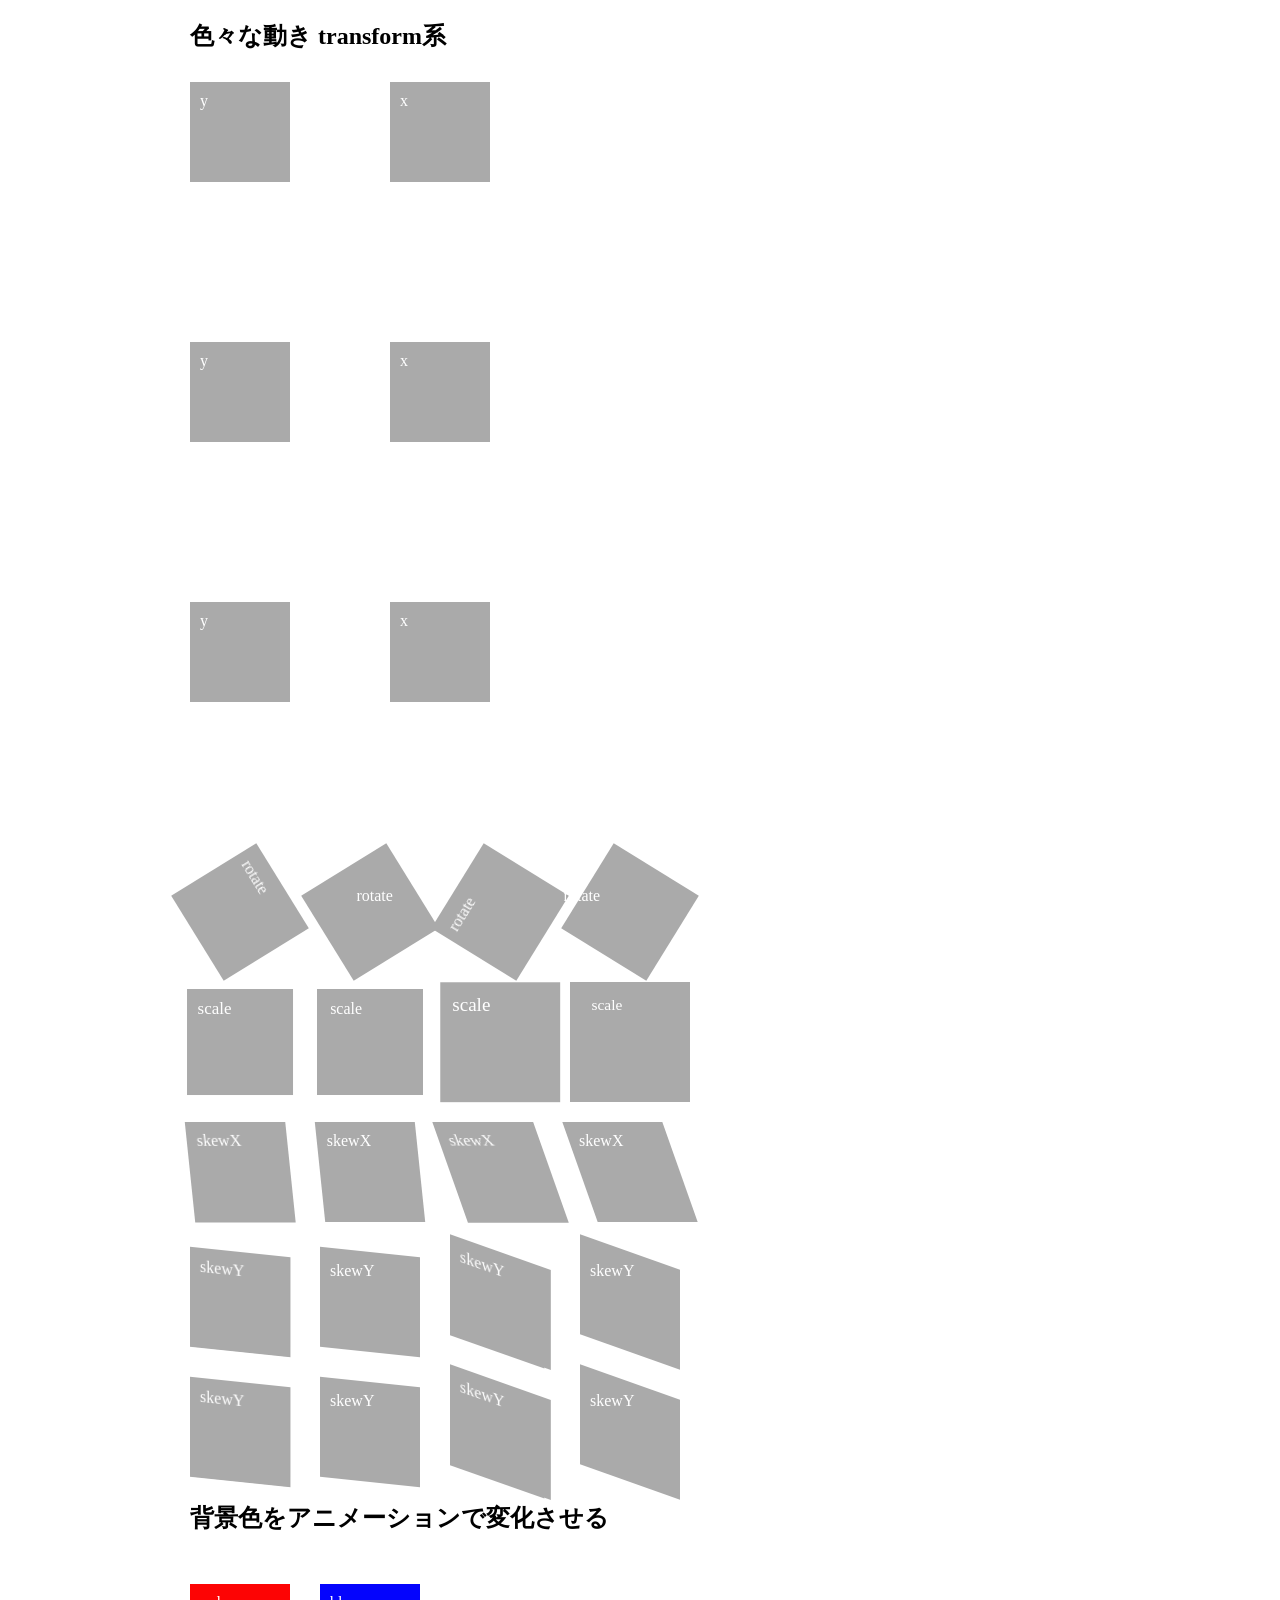
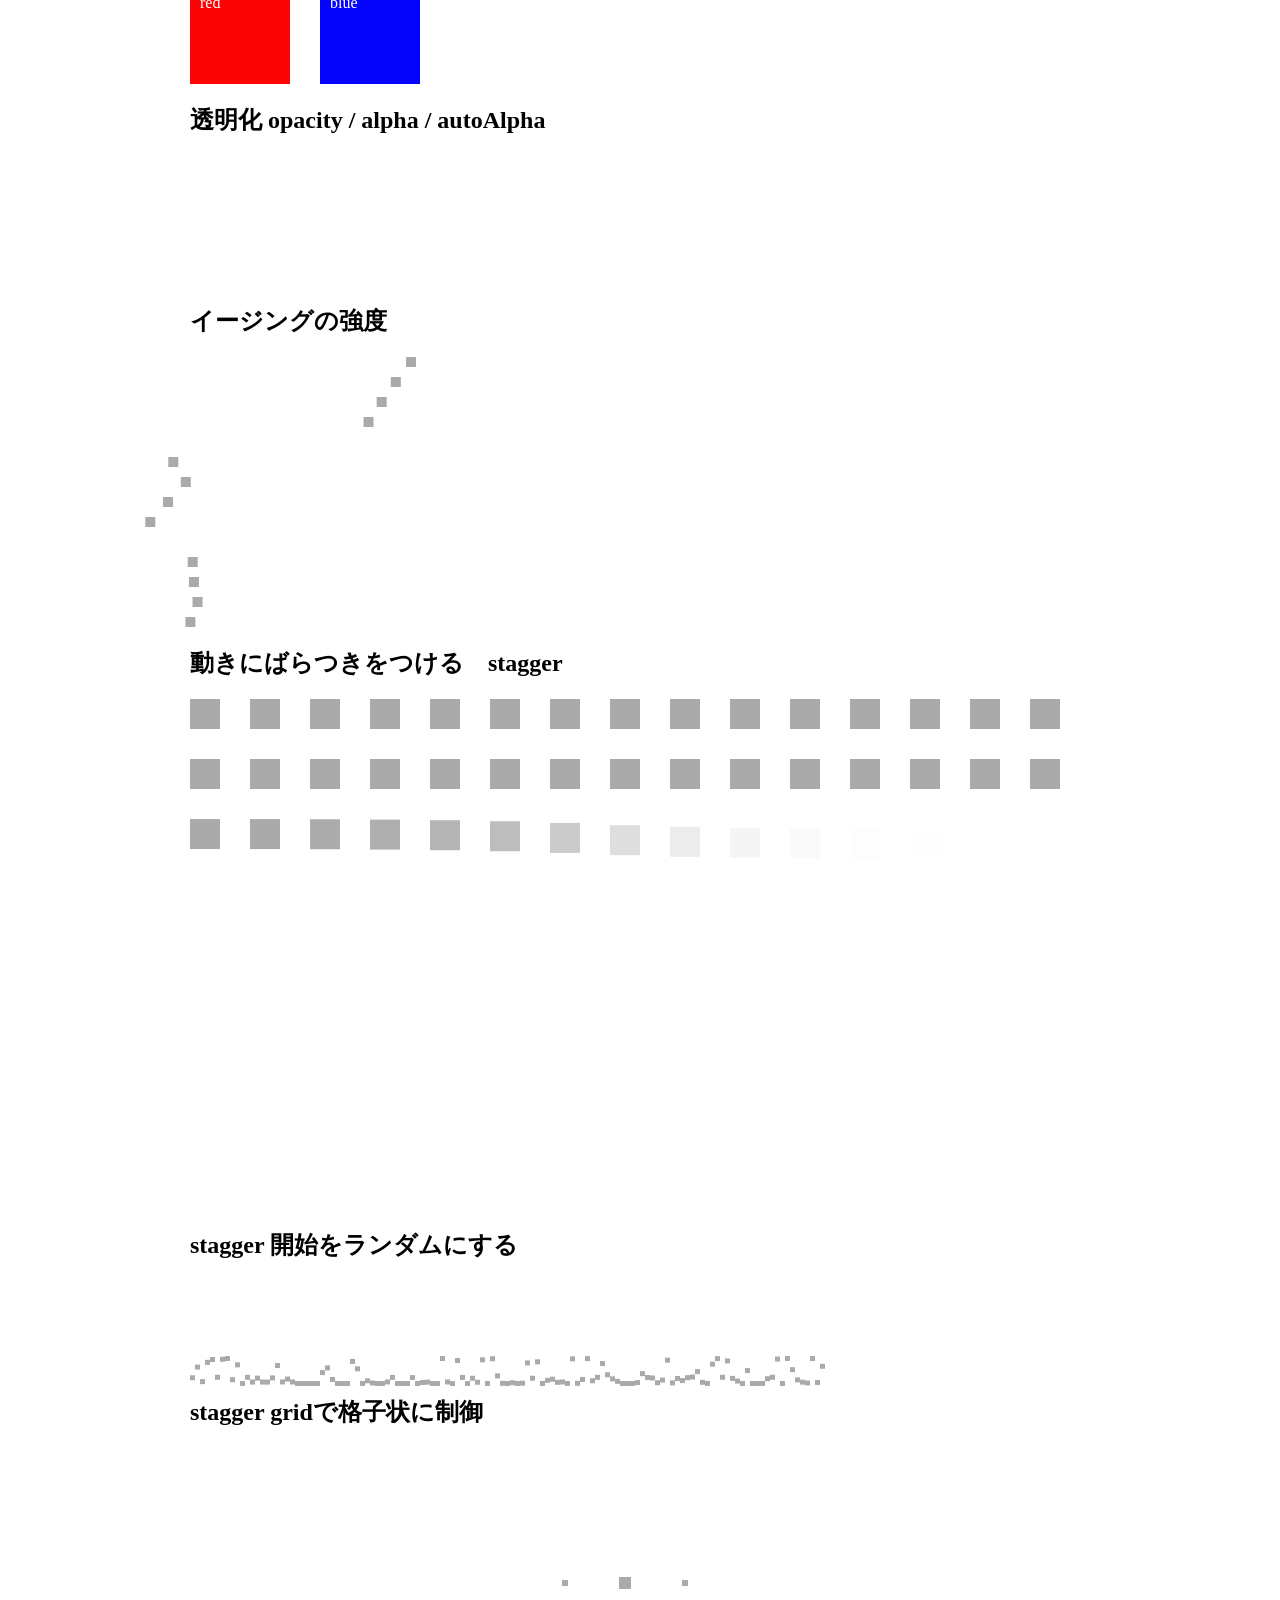
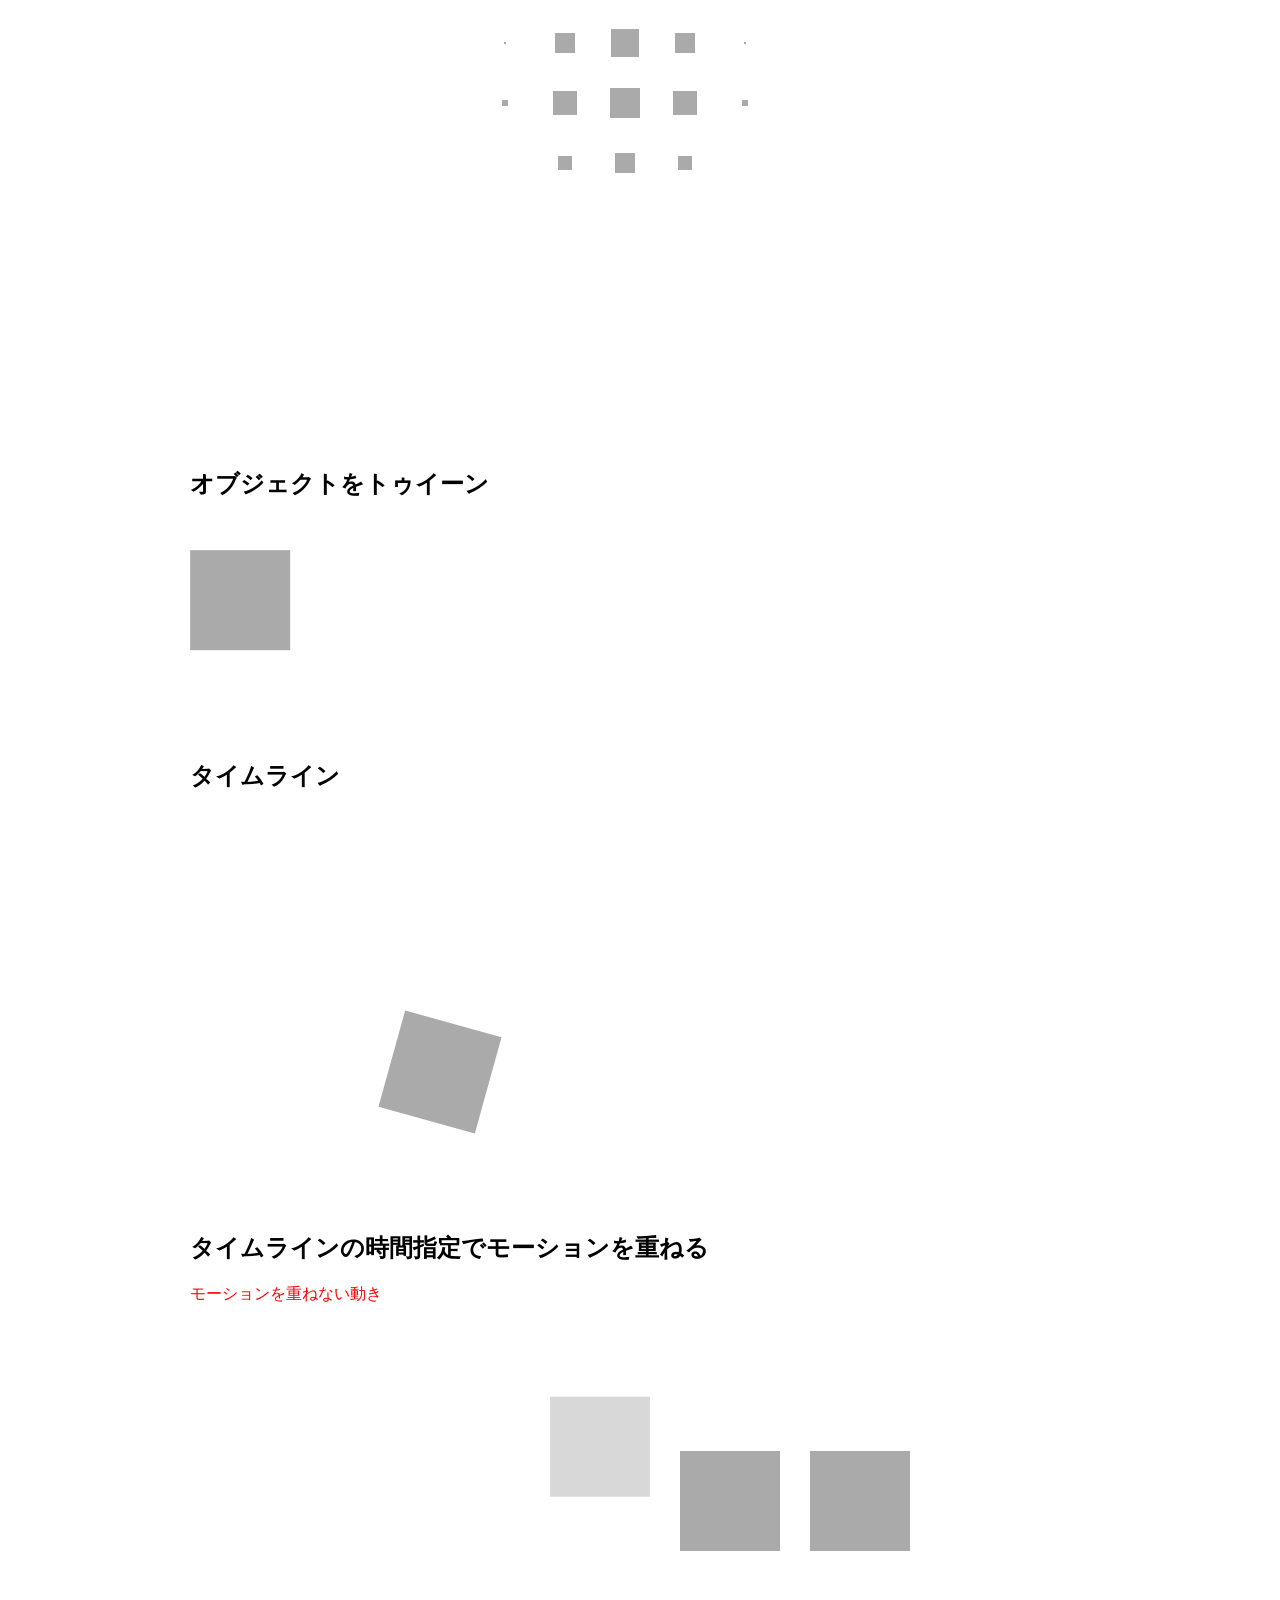
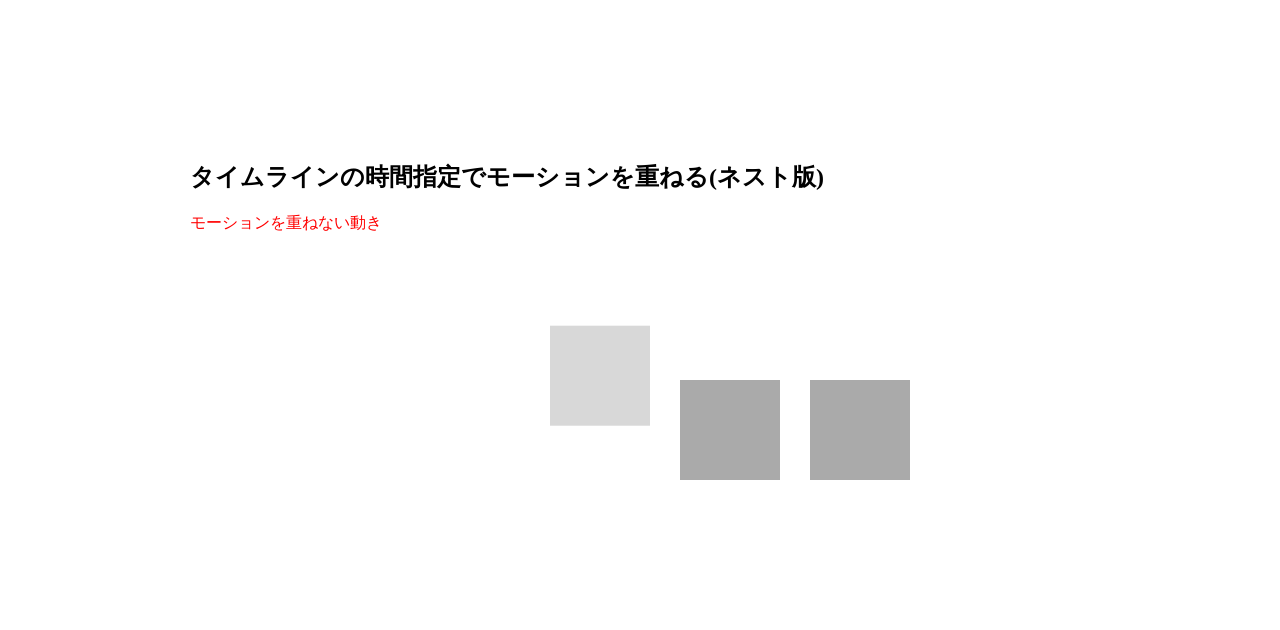
<file: sandbox/index.html>
<!DOCTYPE html>
<html lang="ja" prefix="og: https://ogp.me/ns#">

<head>
	<meta charset="UTF-8">
	<meta name="viewport" content="width=device-width,initial-scale=1">
	<meta name="format-detection" content="telephone=no">

	<!-- noindex,nofollow -->
	<meta name="robots" content="noindex,nofollow">

	<!-- ページ属性情報 -->
	<title>タイトルタイトルタイトル</title>
	<meta name="description" content="詳細説明詳細説明詳細説明">

	<!-- OGP -->
	<meta property="og:locale" content="ja_JP">
	<meta property="og:url" content="ページのURL(絶対パス)">
	<meta property="og:type" content="ページの種類(website or blog or article)">
	<meta property="og:title" content="タイトル">
	<meta property="og:description" content="説明文">
	<meta property="og:site_name" content="Webサイト名">
	<meta property="og:image" content="表示したいサムネイル画像のURL">
	<meta property="og:image:width" content="1200">
	<meta property="og:image:height" content="630">
	<meta name="twitter:card" content="カードの大きさ(summary or summary_large_image)">

	<!-- favicon -->
	<link rel="icon" href="./assets/img/favicon.ico">
	<link rel="apple-touch-icon" sizes="180x180" href="">

	<!-- css -->
	<link rel="stylesheet" href="./assets/css/style.css">
</head>
<body>
	<div class="inner">
		<h2>色々な動き transform系</h2>
		<div class="box --x">x</div>
		<div class="box --y">y</div>
		<div class="box --x --repeat">x</div>
		<div class="box --y --repeat">y</div>
		<div class="box --x --repeat-yoyo">x</div>
		<div class="box --y --repeat-yoyo">y</div>
		<div class="flex">
			<div class="box --rotate">rotate</div>
			<div class="box --rotate"><div class="text">rotate</div></div>
			<div class="box --rotate-yoyo">rotate</div>
			<div class="box --rotate-yoyo"><div class="text">rotate</div></div>
		</div>
		<div class="flex">
			<div class="box --scale">scale</div>
			<div class="box --scale"><div class="text">scale</div></div>
			<div class="box --scale-yoyo">scale</div>
			<div class="box --scale-yoyo"><div class="text">scale</div></div>
	</div>
	<div class="flex">
		<div class="box --skewX">skewX</div>
		<div class="box --skewX"><div class="text">skewX</div></div>
		<div class="box --skewX-yoyo">skewX</div>
		<div class="box --skewX-yoyo"><div class="text">skewX</div></div>
	</div>

	<div class="flex">
		<div class="box --skewY">skewY</div>
		<div class="box --skewY"><div class="text">skewY</div></div>
		<div class="box --skewY-yoyo">skewY</div>
		<div class="box --skewY-yoyo"><div class="text">skewY</div></div>
	</div>
	<div class="flex">
		<div class="box --skewY">skewY</div>
		<div class="box --skewY"><div class="text">skewY</div></div>
		<div class="box --skewY-yoyo">skewY</div>
		<div class="box --skewY-yoyo"><div class="text">skewY</div></div>
	</div>
	<h2>背景色をアニメーションで変化させる</h2>
	<div class="flex">
		<div class="box --red-yoyo">red</div>
		<div class="box --blue-yoyo"><div class="text">blue</div></div>
	</div>
	<h2>透明化 opacity / alpha / autoAlpha</h2>
	<div class="flex">
		<div class="box --opacity-yoyo">opacity</div>
		<div class="box --alpha-yoyo">alpha</div>
		<div class="box --autoAlpha-yoyo"><div class="text">autoAlpha</div></div>
	</div>
	<h2>イージングの強度</h2>
	<div class="">
		<div class="box2 --ease-yoyo --power1"></div>
		<div class="box2 --ease-yoyo --power2"></div>
		<div class="box2 --ease-yoyo --power3"></div>
		<div class="box2 --ease-yoyo --power4"></div>
	</div>
	<div class="" style="margin-top: 30px">
		<div class="box2 --ease --back"></div>
		<div class="box2 --ease --back1"></div>
		<div class="box2 --ease --back2"></div>
		<div class="box2 --ease --back3"></div>
	</div>
	<div class="" style="margin-top: 30px">
		<div class="box2 --ease --elastic"></div>
		<div class="box2 --ease --elastic1"></div>
		<div class="box2 --ease --elastic2"></div>
		<div class="box2 --ease --elastic3"></div>
	</div>

	<h2>動きにばらつきをつける　stagger</h2>
	<div class="flex">
		<div class="box3 --stagger"></div><div class="box3 --stagger"></div><div class="box3 --stagger"></div><div class="box3 --stagger"></div><div class="box3 --stagger"></div><div class="box3 --stagger"></div><div class="box3 --stagger"></div><div class="box3 --stagger"></div><div class="box3 --stagger"></div><div class="box3 --stagger"></div><div class="box3 --stagger"></div><div class="box3 --stagger"></div><div class="box3 --stagger"></div><div class="box3 --stagger"></div><div class="box3 --stagger"></div><div class="box3 --stagger"></div><div class="box3 --stagger"></div><div class="box3 --stagger"></div><div class="box3 --stagger"></div><div class="box3 --stagger"></div><div class="box3 --stagger"></div><div class="box3 --stagger"></div><div class="box3 --stagger"></div><div class="box3 --stagger"></div><div class="box3 --stagger"></div><div class="box3 --stagger"></div><div class="box3 --stagger"></div><div class="box3 --stagger"></div><div class="box3 --stagger"></div><div class="box3 --stagger"></div><div class="box3 --stagger"></div><div class="box3 --stagger"></div><div class="box3 --stagger"></div><div class="box3 --stagger"></div><div class="box3 --stagger"></div><div class="box3 --stagger"></div><div class="box3 --stagger"></div><div class="box3 --stagger"></div><div class="box3 --stagger"></div><div class="box3 --stagger"></div><div class="box3 --stagger"></div><div class="box3 --stagger"></div><div class="box3 --stagger"></div><div class="box3 --stagger"></div><div class="box3 --stagger"></div><div class="box3 --stagger"></div><div class="box3 --stagger"></div><div class="box3 --stagger"></div><div class="box3 --stagger"></div><div class="box3 --stagger"></div><div class="box3 --stagger"></div><div class="box3 --stagger"></div><div class="box3 --stagger"></div><div class="box3 --stagger"></div><div class="box3 --stagger"></div><div class="box3 --stagger"></div><div class="box3 --stagger"></div><div class="box3 --stagger"></div><div class="box3 --stagger"></div><div class="box3 --stagger"></div><div class="box3 --stagger"></div><div class="box3 --stagger"></div><div class="box3 --stagger"></div><div class="box3 --stagger"></div><div class="box3 --stagger"></div><div class="box3 --stagger"></div><div class="box3 --stagger"></div><div class="box3 --stagger"></div><div class="box3 --stagger"></div><div class="box3 --stagger"></div><div class="box3 --stagger"></div><div class="box3 --stagger"></div><div class="box3 --stagger"></div><div class="box3 --stagger"></div><div class="box3 --stagger"></div><div class="box3 --stagger"></div><div class="box3 --stagger"></div><div class="box3 --stagger"></div><div class="box3 --stagger"></div><div class="box3 --stagger"></div><div class="box3 --stagger"></div><div class="box3 --stagger"></div><div class="box3 --stagger"></div><div class="box3 --stagger"></div><div class="box3 --stagger"></div><div class="box3 --stagger"></div><div class="box3 --stagger"></div><div class="box3 --stagger"></div><div class="box3 --stagger"></div><div class="box3 --stagger"></div><div class="box3 --stagger"></div><div class="box3 --stagger"></div><div class="box3 --stagger"></div><div class="box3 --stagger"></div><div class="box3 --stagger"></div><div class="box3 --stagger"></div><div class="box3 --stagger"></div><div class="box3 --stagger"></div><div class="box3 --stagger"></div><div class="box3 --stagger"></div><div class="box3 --stagger"></div><div class="box3 --stagger"></div><div class="box3 --stagger"></div><div class="box3 --stagger"></div><div class="box3 --stagger"></div><div class="box3 --stagger"></div><div class="box3 --stagger"></div><div class="box3 --stagger"></div><div class="box3 --stagger"></div><div class="box3 --stagger"></div><div class="box3 --stagger"></div><div class="box3 --stagger"></div><div class="box3 --stagger"></div><div class="box3 --stagger"></div><div class="box3 --stagger"></div><div class="box3 --stagger"></div><div class="box3 --stagger"></div><div class="box3 --stagger"></div><div class="box3 --stagger"></div><div class="box3 --stagger"></div><div class="box3 --stagger"></div><div class="box3 --stagger"></div><div class="box3 --stagger"></div><div class="box3 --stagger"></div><div class="box3 --stagger"></div><div class="box3 --stagger"></div><div class="box3 --stagger"></div>
	</div>

	<h2>stagger 開始をランダムにする</h2>
	<div class="flex2">
		<div class="box4 --stagger-random"></div><div class="box4 --stagger-random"></div><div class="box4 --stagger-random"></div><div class="box4 --stagger-random"></div><div class="box4 --stagger-random"></div><div class="box4 --stagger-random"></div><div class="box4 --stagger-random"></div><div class="box4 --stagger-random"></div><div class="box4 --stagger-random"></div><div class="box4 --stagger-random"></div><div class="box4 --stagger-random"></div><div class="box4 --stagger-random"></div><div class="box4 --stagger-random"></div><div class="box4 --stagger-random"></div><div class="box4 --stagger-random"></div><div class="box4 --stagger-random"></div><div class="box4 --stagger-random"></div><div class="box4 --stagger-random"></div><div class="box4 --stagger-random"></div><div class="box4 --stagger-random"></div><div class="box4 --stagger-random"></div><div class="box4 --stagger-random"></div><div class="box4 --stagger-random"></div><div class="box4 --stagger-random"></div><div class="box4 --stagger-random"></div><div class="box4 --stagger-random"></div><div class="box4 --stagger-random"></div><div class="box4 --stagger-random"></div><div class="box4 --stagger-random"></div><div class="box4 --stagger-random"></div><div class="box4 --stagger-random"></div><div class="box4 --stagger-random"></div><div class="box4 --stagger-random"></div><div class="box4 --stagger-random"></div><div class="box4 --stagger-random"></div><div class="box4 --stagger-random"></div><div class="box4 --stagger-random"></div><div class="box4 --stagger-random"></div><div class="box4 --stagger-random"></div><div class="box4 --stagger-random"></div><div class="box4 --stagger-random"></div><div class="box4 --stagger-random"></div><div class="box4 --stagger-random"></div><div class="box4 --stagger-random"></div><div class="box4 --stagger-random"></div><div class="box4 --stagger-random"></div><div class="box4 --stagger-random"></div><div class="box4 --stagger-random"></div><div class="box4 --stagger-random"></div><div class="box4 --stagger-random"></div><div class="box4 --stagger-random"></div><div class="box4 --stagger-random"></div><div class="box4 --stagger-random"></div><div class="box4 --stagger-random"></div><div class="box4 --stagger-random"></div><div class="box4 --stagger-random"></div><div class="box4 --stagger-random"></div><div class="box4 --stagger-random"></div><div class="box4 --stagger-random"></div><div class="box4 --stagger-random"></div><div class="box4 --stagger-random"></div><div class="box4 --stagger-random"></div><div class="box4 --stagger-random"></div><div class="box4 --stagger-random"></div><div class="box4 --stagger-random"></div><div class="box4 --stagger-random"></div><div class="box4 --stagger-random"></div><div class="box4 --stagger-random"></div><div class="box4 --stagger-random"></div><div class="box4 --stagger-random"></div><div class="box4 --stagger-random"></div><div class="box4 --stagger-random"></div><div class="box4 --stagger-random"></div><div class="box4 --stagger-random"></div><div class="box4 --stagger-random"></div><div class="box4 --stagger-random"></div><div class="box4 --stagger-random"></div><div class="box4 --stagger-random"></div><div class="box4 --stagger-random"></div><div class="box4 --stagger-random"></div><div class="box4 --stagger-random"></div><div class="box4 --stagger-random"></div><div class="box4 --stagger-random"></div><div class="box4 --stagger-random"></div><div class="box4 --stagger-random"></div><div class="box4 --stagger-random"></div><div class="box4 --stagger-random"></div><div class="box4 --stagger-random"></div><div class="box4 --stagger-random"></div><div class="box4 --stagger-random"></div><div class="box4 --stagger-random"></div><div class="box4 --stagger-random"></div><div class="box4 --stagger-random"></div><div class="box4 --stagger-random"></div><div class="box4 --stagger-random"></div><div class="box4 --stagger-random"></div><div class="box4 --stagger-random"></div><div class="box4 --stagger-random"></div><div class="box4 --stagger-random"></div><div class="box4 --stagger-random"></div><div class="box4 --stagger-random"></div><div class="box4 --stagger-random"></div><div class="box4 --stagger-random"></div><div class="box4 --stagger-random"></div><div class="box4 --stagger-random"></div><div class="box4 --stagger-random"></div><div class="box4 --stagger-random"></div><div class="box4 --stagger-random"></div><div class="box4 --stagger-random"></div><div class="box4 --stagger-random"></div><div class="box4 --stagger-random"></div><div class="box4 --stagger-random"></div><div class="box4 --stagger-random"></div><div class="box4 --stagger-random"></div><div class="box4 --stagger-random"></div><div class="box4 --stagger-random"></div><div class="box4 --stagger-random"></div><div class="box4 --stagger-random"></div><div class="box4 --stagger-random"></div><div class="box4 --stagger-random"></div><div class="box4 --stagger-random"></div><div class="box4 --stagger-random"></div><div class="box4 --stagger-random"></div><div class="box4 --stagger-random"></div><div class="box4 --stagger-random"></div><div class="box4 --stagger-random"></div><div class="box4 --stagger-random"></div>
	</div>

	<h2 style="margin-top: 110px;">stagger gridで格子状に制御</h2>
	<div class="flex">
		<div class="box3 --stagger-grid"></div><div class="box3 --stagger-grid"></div><div class="box3 --stagger-grid"></div><div class="box3 --stagger-grid"></div><div class="box3 --stagger-grid"></div><div class="box3 --stagger-grid"></div><div class="box3 --stagger-grid"></div><div class="box3 --stagger-grid"></div><div class="box3 --stagger-grid"></div><div class="box3 --stagger-grid"></div><div class="box3 --stagger-grid"></div><div class="box3 --stagger-grid"></div><div class="box3 --stagger-grid"></div><div class="box3 --stagger-grid"></div><div class="box3 --stagger-grid"></div><div class="box3 --stagger-grid"></div><div class="box3 --stagger-grid"></div><div class="box3 --stagger-grid"></div><div class="box3 --stagger-grid"></div><div class="box3 --stagger-grid"></div><div class="box3 --stagger-grid"></div><div class="box3 --stagger-grid"></div><div class="box3 --stagger-grid"></div><div class="box3 --stagger-grid"></div><div class="box3 --stagger-grid"></div><div class="box3 --stagger-grid"></div><div class="box3 --stagger-grid"></div><div class="box3 --stagger-grid"></div><div class="box3 --stagger-grid"></div><div class="box3 --stagger-grid"></div><div class="box3 --stagger-grid"></div><div class="box3 --stagger-grid"></div><div class="box3 --stagger-grid"></div><div class="box3 --stagger-grid"></div><div class="box3 --stagger-grid"></div><div class="box3 --stagger-grid"></div><div class="box3 --stagger-grid"></div><div class="box3 --stagger-grid"></div><div class="box3 --stagger-grid"></div><div class="box3 --stagger-grid"></div><div class="box3 --stagger-grid"></div><div class="box3 --stagger-grid"></div><div class="box3 --stagger-grid"></div><div class="box3 --stagger-grid"></div><div class="box3 --stagger-grid"></div><div class="box3 --stagger-grid"></div><div class="box3 --stagger-grid"></div><div class="box3 --stagger-grid"></div><div class="box3 --stagger-grid"></div><div class="box3 --stagger-grid"></div><div class="box3 --stagger-grid"></div><div class="box3 --stagger-grid"></div><div class="box3 --stagger-grid"></div><div class="box3 --stagger-grid"></div><div class="box3 --stagger-grid"></div><div class="box3 --stagger-grid"></div><div class="box3 --stagger-grid"></div><div class="box3 --stagger-grid"></div><div class="box3 --stagger-grid"></div><div class="box3 --stagger-grid"></div><div class="box3 --stagger-grid"></div><div class="box3 --stagger-grid"></div><div class="box3 --stagger-grid"></div><div class="box3 --stagger-grid"></div><div class="box3 --stagger-grid"></div><div class="box3 --stagger-grid"></div><div class="box3 --stagger-grid"></div><div class="box3 --stagger-grid"></div><div class="box3 --stagger-grid"></div><div class="box3 --stagger-grid"></div><div class="box3 --stagger-grid"></div><div class="box3 --stagger-grid"></div><div class="box3 --stagger-grid"></div><div class="box3 --stagger-grid"></div><div class="box3 --stagger-grid"></div><div class="box3 --stagger-grid"></div><div class="box3 --stagger-grid"></div><div class="box3 --stagger-grid"></div><div class="box3 --stagger-grid"></div><div class="box3 --stagger-grid"></div><div class="box3 --stagger-grid"></div><div class="box3 --stagger-grid"></div><div class="box3 --stagger-grid"></div><div class="box3 --stagger-grid"></div><div class="box3 --stagger-grid"></div><div class="box3 --stagger-grid"></div><div class="box3 --stagger-grid"></div><div class="box3 --stagger-grid"></div><div class="box3 --stagger-grid"></div><div class="box3 --stagger-grid"></div><div class="box3 --stagger-grid"></div><div class="box3 --stagger-grid"></div><div class="box3 --stagger-grid"></div><div class="box3 --stagger-grid"></div><div class="box3 --stagger-grid"></div><div class="box3 --stagger-grid"></div><div class="box3 --stagger-grid"></div><div class="box3 --stagger-grid"></div><div class="box3 --stagger-grid"></div><div class="box3 --stagger-grid"></div><div class="box3 --stagger-grid"></div><div class="box3 --stagger-grid"></div><div class="box3 --stagger-grid"></div><div class="box3 --stagger-grid"></div><div class="box3 --stagger-grid"></div><div class="box3 --stagger-grid"></div><div class="box3 --stagger-grid"></div><div class="box3 --stagger-grid"></div><div class="box3 --stagger-grid"></div><div class="box3 --stagger-grid"></div><div class="box3 --stagger-grid"></div><div class="box3 --stagger-grid"></div><div class="box3 --stagger-grid"></div><div class="box3 --stagger-grid"></div><div class="box3 --stagger-grid"></div><div class="box3 --stagger-grid"></div><div class="box3 --stagger-grid"></div><div class="box3 --stagger-grid"></div><div class="box3 --stagger-grid"></div><div class="box3 --stagger-grid"></div><div class="box3 --stagger-grid"></div><div class="box3 --stagger-grid"></div><div class="box3 --stagger-grid"></div><div class="box3 --stagger-grid"></div><div class="box3 --stagger-grid"></div><div class="box3 --stagger-grid"></div><div class="box3 --stagger-grid"></div>
	</div>

	<h2 style="margin-top: 110px;">オブジェクトをトゥイーン</h2>
	<div class="flex">
		<div class="box --object"></div>
	</div>

	<h2 style="margin-top: 110px;">タイムライン</h2>
	<div style="padding-bottom: 200px">
		<div class="box --timeline"></div>
	</div>

	<h2 style="margin-top: 110px;">タイムラインの時間指定でモーションを重ねる</h2>
	<p class="--timeline-time__txt"></p>
	<div class="flex" style="padding: 100px; padding-top: 100px;">
		<div class="box --timeline-time1"></div>
		<div class="box --timeline-time2"></div>
		<div class="box --timeline-time3"></div>
		<div class="box --timeline-time4"></div>
		<div class="box --timeline-time5"></div>
	</div>
	<h2 style="margin-top: 110px;">タイムラインの時間指定でモーションを重ねる(ネスト版)</h2>
	<p class="--timeline-time__txt2"></p>
	<div class="flex" style="padding: 100px; padding-top: 100px;">
		<div class="box --timeline-time"></div>
		<div class="box --timeline-time"></div>
		<div class="box --timeline-time"></div>
		<div class="box --timeline-time"></div>
		<div class="box --timeline-time"></div>
	</div>

</div><!-- /.inner -->

	<!-- jquery -->
	<script src="https://cdn.jsdelivr.net/npm/gsap@3.12.5/dist/gsap.min.js"></script>
	<script src="./assets/js/my-gsap.js"></script>
</body>
</html>
</file>
<file: sandbox/assets/css/style.css>
*, ::before, ::after {
  -webkit-box-sizing: border-box;
  box-sizing: border-box;
}

html {
	font-size: 100%;
}

body{
	margin-bottom: 50px;
}

.inner{
	width: 100%;
	max-width: 1000px;
	padding: 0 50px;
	margin: 0 auto;
}


.box{
	width: 100px;
	height: 100px;
	background-color: #AAAAAA;
	margin-top: 30px;
	padding: 10px;
	color: white;
}
.box2{
	width: 10px;
	height: 10px;
	background-color: #AAAAAA;
	margin-top: 10px;
	padding: 2px;
	color: white;
}
.box3{
	width: 30px;
	height: 30px;
	background-color: #AAAAAA;
	padding: 2px;
	color: white;
}
.box4{
	width: 5px;
	height: 5px;
	background-color: #AAAAAA;
	padding: 2px;
	color: white;
}


.flex{
	display: flex;
	flex-wrap: wrap;
	gap: 30px;
}
.flex2{
	display: flex;
	flex-wrap: wrap;
	gap: 0;
}
</file>
